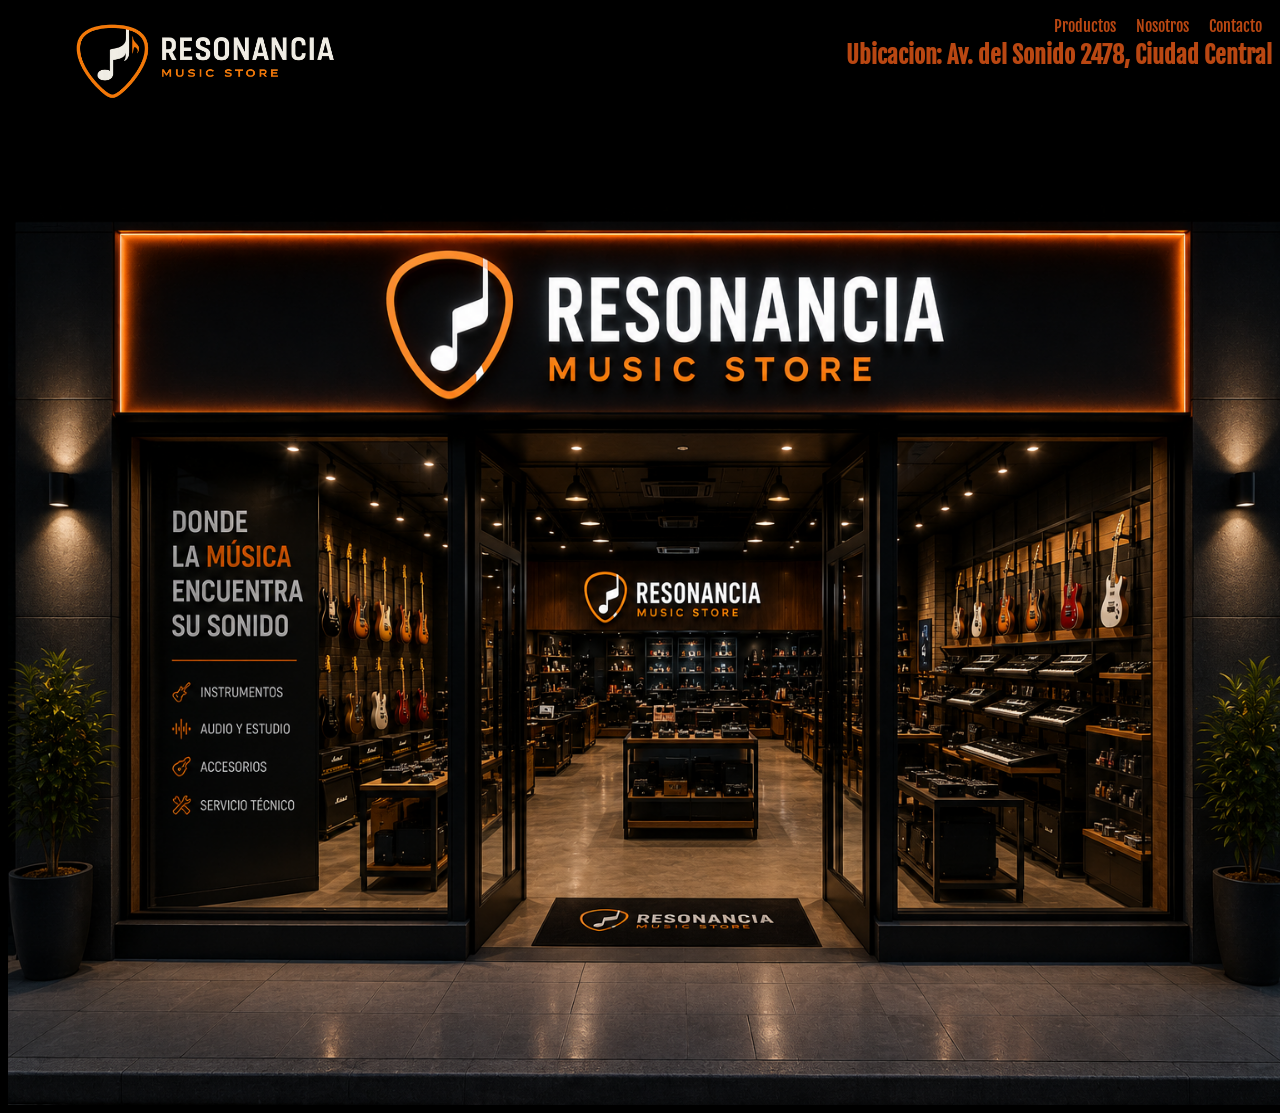
<file: index.html>
<!DOCTYPE html>
<html lang="es">
<head>
    <meta charset="UTF-8">
    <meta name="viewport" content="width=device-width, initial-scale=1.0">
    <title>Resonancia Music Store</title>
    <style>
 @import url('https://fonts.googleapis.com/css2?family=Fjalla+One&display=swap');

</style>
    <link rel="stylesheet" href="./styles/styles.css">
    <script defer src="./js/main.js"></script>
</head>
<body>
    <div class="mobile">
    <header>
        <h1 class="title"><img src="./assets/logo.png" alt="logo"></h1>
        <nav>
            <ul class="lista">
                <li><a href="./pages/productos.html">Productos</a></li>
                <li><a href="./pages/nosotros.html">Nosotros</a></li>
                <li><a href="./pages/contacto.html">Contacto</a></li>
            </ul>
        </nav>
    </header> 
    <h2 class="ubicacion">Ubicacion: Av. del Sonido 2478, Ciudad Central</h2>
    <img src="./assets/af67bc6b-715d-48f2-b282-bc77d6b19a1d.png" alt="local" class="local">
    </div>

</body>
</html>
</file>
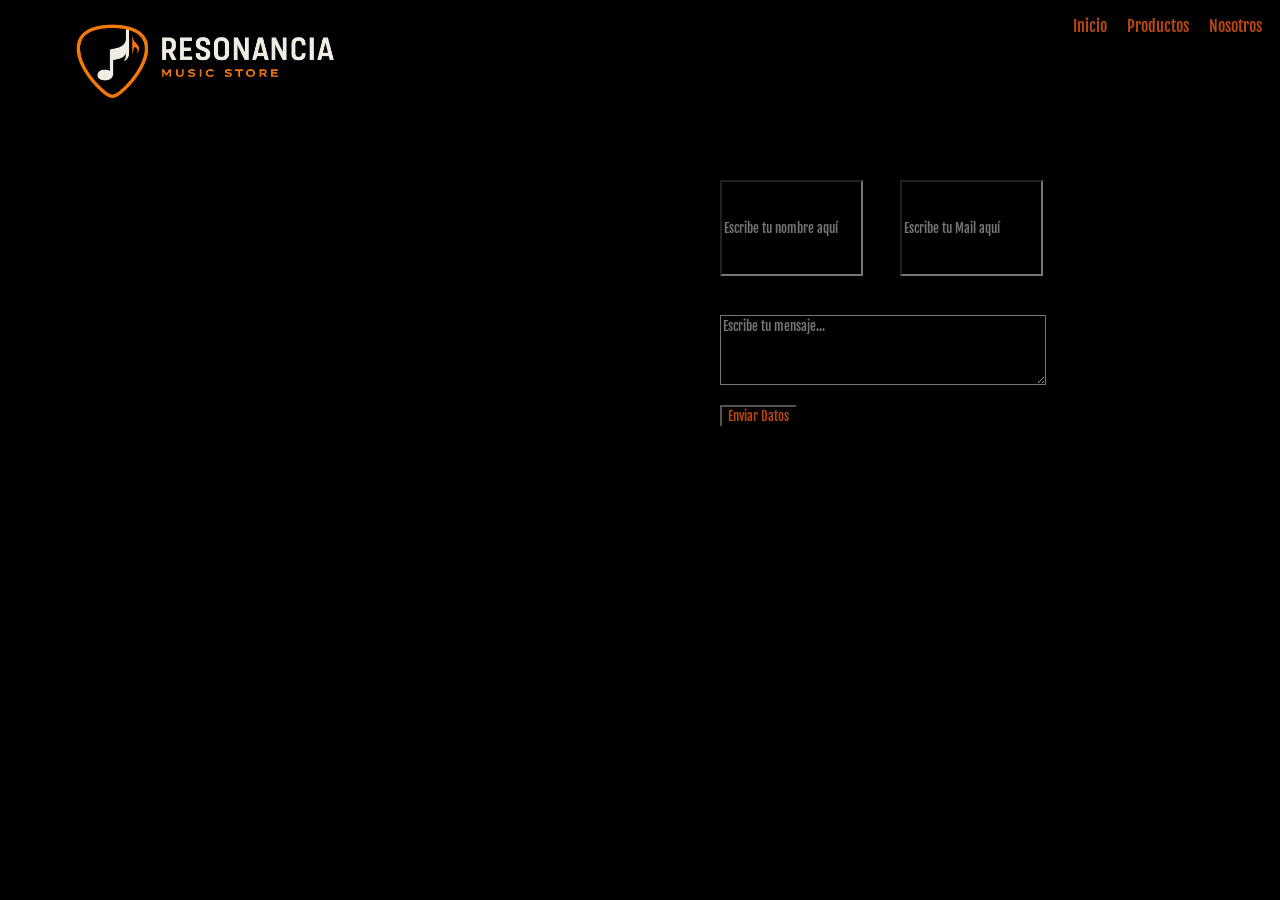
<file: pages/contacto.html>
<!DOCTYPE html>
<html lang="es">
<head>
    <meta charset="UTF-8">
    <meta name="viewport" content="width=device-width, initial-scale=1.0">
    <title>Resonancia Music Store - Contacto</title>
            <style>
 @import url('https://fonts.googleapis.com/css2?family=Fjalla+One&display=swap');
</style>
    <link rel="stylesheet" href="../styles/styles.css">
</head>
<body>
    <header>
        <h1 class="title"><img src="../assets/logo.png" alt="logo"></h1>
        <nav>
            <ul class="lista">
                <li><a href="../index.html">Inicio</a></li>
                <li><a href="../pages/productos.html">Productos</a></li>
                <li><a href="../pages/nosotros.html">Nosotros</a></li>
            </ul>
        </nav>
     </header>
     <form action="Mensaje">
    <input type="text" class="nombre" placeholder="Escribe tu nombre aquí">
    <input type="text" class="mail" placeholder="Escribe tu Mail aquí">
    <textarea id="comentario" class="comentario" name="comentario" rows="4" cols="50" placeholder="Escribe tu mensaje..."></textarea>
    <input type="submit" class="botond" value="Enviar Datos">
    </form>

</body>
</html>
</file>
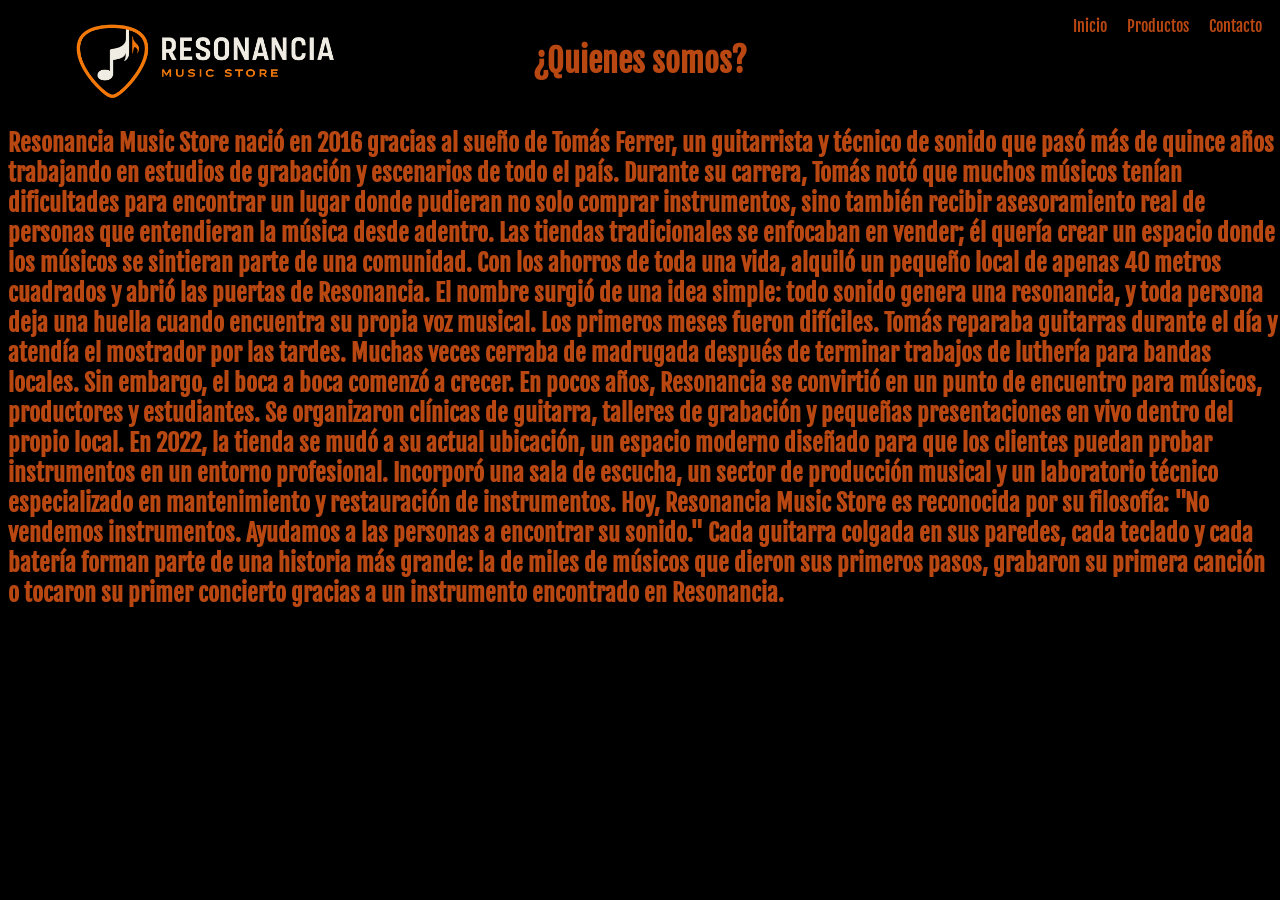
<file: pages/nosotros.html>
<!DOCTYPE html>
<html lang="es">
<head>
    <meta charset="UTF-8">
    <meta name="viewport" content="width=device-width, initial-scale=1.0">
    <title>Resonancia Music Store - Nosotros</title>
        <style>
 @import url('https://fonts.googleapis.com/css2?family=Fjalla+One&display=swap');
</style>
    <link rel="stylesheet" href="../styles/styles.css">
</head>
<body>
        <header>
        <h1 class="title"><img src="../assets/logo.png" alt="logo"></h1>
        <nav>
            <ul class="lista">
                <li><a href="../index.html">Inicio</a></li>
                <li><a href="../pages/productos.html">Productos</a></li>
                <li><a href="../pages/contacto.html">Contacto</a></li>
            </ul>
        </nav>
    </header> 
<h1 class="q">¿Quienes somos? </h1>
<h2 class="data">Resonancia Music Store nació en 2016 gracias al sueño de Tomás Ferrer, un guitarrista y técnico de sonido que pasó más de quince años trabajando en estudios de grabación y escenarios de todo el país.

Durante su carrera, Tomás notó que muchos músicos tenían dificultades para encontrar un lugar donde pudieran no solo comprar instrumentos, sino también recibir asesoramiento real de personas que entendieran la música desde adentro. Las tiendas tradicionales se enfocaban en vender; él quería crear un espacio donde los músicos se sintieran parte de una comunidad.

Con los ahorros de toda una vida, alquiló un pequeño local de apenas 40 metros cuadrados y abrió las puertas de Resonancia. El nombre surgió de una idea simple: todo sonido genera una resonancia, y toda persona deja una huella cuando encuentra su propia voz musical.

Los primeros meses fueron difíciles. Tomás reparaba guitarras durante el día y atendía el mostrador por las tardes. Muchas veces cerraba de madrugada después de terminar trabajos de luthería para bandas locales. Sin embargo, el boca a boca comenzó a crecer.

En pocos años, Resonancia se convirtió en un punto de encuentro para músicos, productores y estudiantes. Se organizaron clínicas de guitarra, talleres de grabación y pequeñas presentaciones en vivo dentro del propio local.

En 2022, la tienda se mudó a su actual ubicación, un espacio moderno diseñado para que los clientes puedan probar instrumentos en un entorno profesional. Incorporó una sala de escucha, un sector de producción musical y un laboratorio técnico especializado en mantenimiento y restauración de instrumentos.

Hoy, Resonancia Music Store es reconocida por su filosofía:

"No vendemos instrumentos. Ayudamos a las personas a encontrar su sonido."

Cada guitarra colgada en sus paredes, cada teclado y cada batería forman parte de una historia más grande: la de miles de músicos que dieron sus primeros pasos, grabaron su primera canción o tocaron su primer concierto gracias a un instrumento encontrado en Resonancia.</h2>
</body>
</html>
</file>
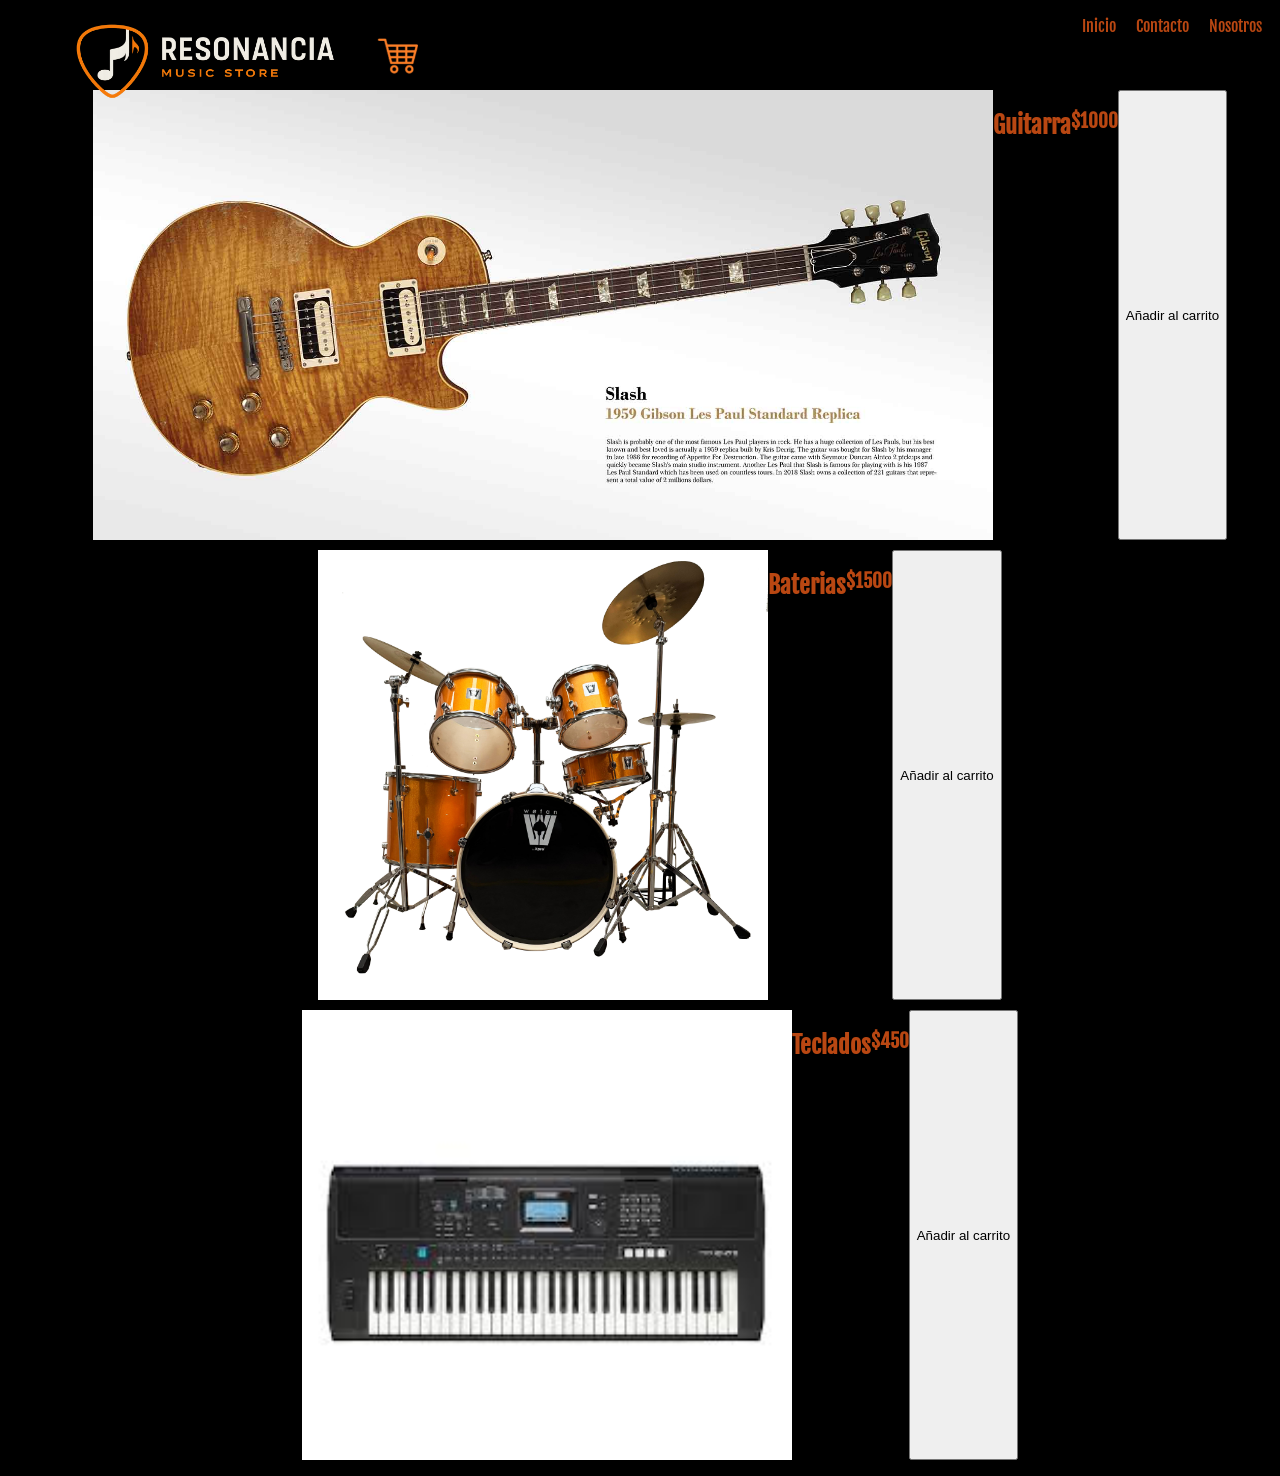
<file: pages/productos.html>
<!DOCTYPE html>
<html lang="es">
<head>
    <meta charset="UTF-8">
    <meta name="viewport" content="width=device-width, initial-scale=1.0">
    <title>Resonancia Music Store - Productos</title>
            <style>
 @import url('https://fonts.googleapis.com/css2?family=Fjalla+One&display=swap');
</style>
    <link rel="stylesheet" href="../styles/styles.css">

</head>
<body>
            <header>
        <h1 class="title"><img src="../assets/logo.png" alt="logo"></h1>
        <nav>
            <ul class="lista">
                <li><a href="../index.html">Inicio</a></li>
                <li><a href="../pages/contacto.html">Contacto</a></li>
                <li><a href="../pages/nosotros.html">Nosotros</a></li>
            </ul>
        </nav>
    </header>
<ul class="productos" id="productos">
    <button type="button" id="cart-toggle" aria-haspopup="dialog" aria-expanded="false" aria-controls="cart-drawer">
        <img src="../assets/carro.png" alt="Carrito" class="carrito">
    </button>

    <div id="cart-overlay"></div>

    <aside id="cart-drawer">
        <button type="button" id="cart-close" aria-label="Cerrar carrito">&times;</button>
        <table id="carrito">
        <thead>
            <tr>
                <th>Imagen</th>
                <th>Producto</th>
                <th>Precio</th>
                <th>Cantidad</th>
                <th>Eliminar</th>
            </tr>
        </thead>
        <tbody>
        </tbody>
        </table>

        <div id="cart-footer">
            <p>Total: <span id="cart-total">$0.00</span></p>
            <button type="button" id="btn-checkout">Finalizar compra</button>
        </div>

        <div id="checkout-form" style="display:none;">
            <h3>Datos de pago</h3>
            <p class="fake-notice">Simulación de pago — no se procesa ningún cobro real.</p>
            <form id="payment-form">
                <input type="text" id="card-name" placeholder="Nombre en la tarjeta" required>
                <input type="text" id="card-number" placeholder="Número de tarjeta" maxlength="16" pattern="[0-9]{16}" required>
                <div class="payment-row">
                    <input type="text" id="card-expiry" placeholder="MM/AA" maxlength="5" pattern="(0[1-9]|1[0-2])\/[0-9]{2}" required>
                    <input type="text" id="card-cvv" placeholder="CVV" maxlength="3" pattern="[0-9]{3}" required>
                </div>
                <button type="submit" id="btn-pagar">Pagar</button>
                <button type="button" id="btn-cancel-checkout">Cancelar</button>
            </form>
        </div>

        <div id="checkout-success" style="display:none;">
            <p>✅ ¡Compra realizada con éxito!</p>
            <button type="button" id="btn-close-success">Cerrar</button>
        </div>
    </aside>
        <div class="producto1" id="g">
            <img src="../assets/lespaul.png" alt="lp" class="lp" id="g">
            <h2 id="g">Guitarra</h2>
            <h3>$1000</h3>
            <button class="botoncarrito" id="g">Añadir al carrito</button>
        </div>
        <div class="producto2" id="b">
            <img src="../assets/bateria.jpg" alt="Batería Acústica" class="bateria">
            <h2 id="b">Baterias</h2>
            <h3>$1500</h3>
            <button class="botoncarrito" id="b">Añadir al carrito</button>
        </div>
        <div class="producto3" id="t">
            <img src="../assets/teclado.jpg" alt="Teclado Digital" class="teclado">
            <h2>Teclados</h2>
            <h3>$450</h3>
            <button class="botoncarrito" id="t">Añadir al carrito</button> 
    </ul>
   
   <script src="../js/main.js" defer></script>
</body>
</html>
</file>
<file: styles/styles.css>
@font-face {
  font-family: "Fjalla One", sans-serif;
  src: url("https://fonts.googleapis.com/css2?family=Fjalla+One&display=swap");
}
body {
  background-color: black;
  font-family: "Fjalla One", sans-serif;
  color: rgb(185, 71, 18);
  text-decoration: none;
}

.title {
  height: 30vh;
  width: auto;
  display: flex;
  position: absolute;
  top: -10vh;
  left: 0;
}

nav {
  display: flex;
  justify-content: center;
  margin-top: 20px;
  text-decoration: none;
  color: rgb(185, 71, 18);
}

.data {
  position: absolute;
  top: 12vh;
}

.local {
  display: flex;
  justify-content: center;
  margin-top: 15vh;
  width: 100vw;
  height: 100vh;
}

.lista {
  display: flex;
  gap: 20px;
  list-style: none;
  height: 5vh;
  text-decoration: none;
  color: rgb(185, 71, 18);
  top: 0;
  right: 2vh;
  position: absolute;
}

a {
  text-decoration: none;
  color: rgb(185, 71, 18);
}

.q {
  display: flex;
  justify-content: center;
  align-content: center;
}

.data {
  display: flex;
  justify-content: center;
  height: 50vh;
  width: auto;
}

.ubicacion {
  display: flex;
  justify-content: right;
}

.nombre {
  position: absolute;
  top: 20vh;
  left: 80vh;
  height: 10vh;
  width: auto;
  font-family: "Fjalla One", sans-serif;
  font-size: small;
  background-color: black;
  color: rgb(185, 71, 18);
}

.mail {
  position: absolute;
  top: 20vh;
  left: 100vh;
  height: 10vh;
  width: auto;
  font-family: "Fjalla One", sans-serif;
  font-size: small;
  background-color: black;
  color: rgb(185, 71, 18);
}

.comentario {
  position: absolute;
  top: 35vh;
  left: 80vh;
  font-family: "Fjalla One", sans-serif;
  font-size: small;
  background-color: black;
  color: rgb(185, 71, 18);
}

.botond {
  position: absolute;
  top: 45vh;
  left: 80vh;
  font-family: "Fjalla One", sans-serif;
  font-size: small;
  background-color: black;
  color: rgb(185, 71, 18);
}

.producto1 {
  height: 50vh;
  width: auto;
  display: flex;
  flex-direction: row;
  justify-content: center;
  margin: 10px;
}

.producto2 {
  height: 50vh;
  width: auto;
  display: flex;
  flex-direction: row;
  justify-content: center;
  margin: 10px;
}

.producto3 {
  height: 50vh;
  width: auto;
  display: flex;
  flex-direction: row;
  justify-content: center;
  margin: 10px;
}

#cart-toggle {
  background: none;
  border: none;
  cursor: pointer;
  padding: 0;
  position: relative;
  z-index: 40;
}

#cart-toggle img {
  width: 40px;
}

#cart-overlay {
  position: fixed;
  inset: 0;
  background: rgba(0, 0, 0, 0.5);
  opacity: 0;
  pointer-events: none;
  transition: opacity 0.3s ease;
  z-index: 30;
}

#cart-overlay.visible {
  opacity: 1;
  pointer-events: auto;
}

#cart-drawer {
  position: fixed;
  top: 0;
  right: 0;
  height: 100%;
  width: min(400px, 90vw);
  background: #fff;
  transform: translateX(100%);
  transition: transform 0.35s ease;
  z-index: 31;
  padding: 20px;
  overflow-y: auto;
  box-shadow: -8px 0 24px rgba(0, 0, 0, 0.25);
}

#cart-drawer.open {
  transform: translateX(0);
}

#cart-close {
  background: none;
  border: none;
  font-size: 24px;
  cursor: pointer;
  float: right;
}

#carrito {
  width: 100%;
  border-collapse: collapse;
  clear: both;
  margin-top: 40px;
}

#carrito img {
  width: 50px;
}

#cart-footer {
  border-top: 1px dashed #999;
  margin-top: 20px;
  padding-top: 14px;
  display: flex;
  justify-content: space-between;
  align-items: center;
}

#cart-footer button,
#checkout-form button {
  background: rgb(185, 71, 18);
  color: #fff;
  border: none;
  padding: 8px 14px;
  border-radius: 6px;
  cursor: pointer;
}

#checkout-form {
  margin-top: 16px;
}

.fake-notice {
  font-size: 12px;
  opacity: 0.7;
}

#payment-form {
  display: flex;
  flex-direction: column;
  gap: 8px;
}

#payment-form input {
  padding: 8px;
  border: 1px solid #ccc;
  border-radius: 6px;
}

.payment-row {
  display: flex;
  gap: 8px;
}

#btn-cancel-checkout {
  background: #444 !important;
}

#checkout-success {
  margin-top: 16px;
  text-align: center;
}

.carrito {
  margin-left: 330px;
}

@media (max-width: 700px) {
  .mobile {
    display: flex;
  }
  .title {
    position: absolute;
    right: -20vh;
  }
  .lista {
    display: flex;
    flex-wrap: wrap;
    position: absolute;
    top: 18vh;
    font-size: 4vh;
  }
  .ubicacion {
    position: absolute;
    left: 110%;
    font-size: 3vh;
  }
  .local {
    justify-content: center;
    position: absolute;
    top: 20vh;
  }
  .data {
    position: absolute;
    top: 40vh;
  }
  .q {
    position: absolute;
    top: 35vh;
  }
  .nombre {
    position: absolute;
    top: 40vh;
    left: 10vh;
    height: 50vh;
    width: 30vh;
    font-size: xx-large;
  }
  .mail {
    position: absolute;
    top: 100vh;
    left: 10vh;
    height: 40vh;
    width: 30vh;
    font-size: xx-large;
  }
  .comentario {
    position: absolute;
    top: 150vh;
    left: 10vh;
    height: 70vh;
    width: 80vh;
    font-size: xx-large;
  }
  .botond {
    position: absolute;
    top: 240vh;
    left: 10vh;
    height: 50vh;
    width: 40vh;
    font-size: xx-large;
  }
  .producto {
    height: 30vh;
    width: auto;
    display: flex;
    flex-direction: column;
    margin: 55px;
    justify-content: flex-end;
  }
  .title {
    height: 30vh;
    width: auto;
    display: flex;
    position: relative;
    top: 0;
    left: 0;
  }
}

/*# sourceMappingURL=styles.css.map */
</file>
